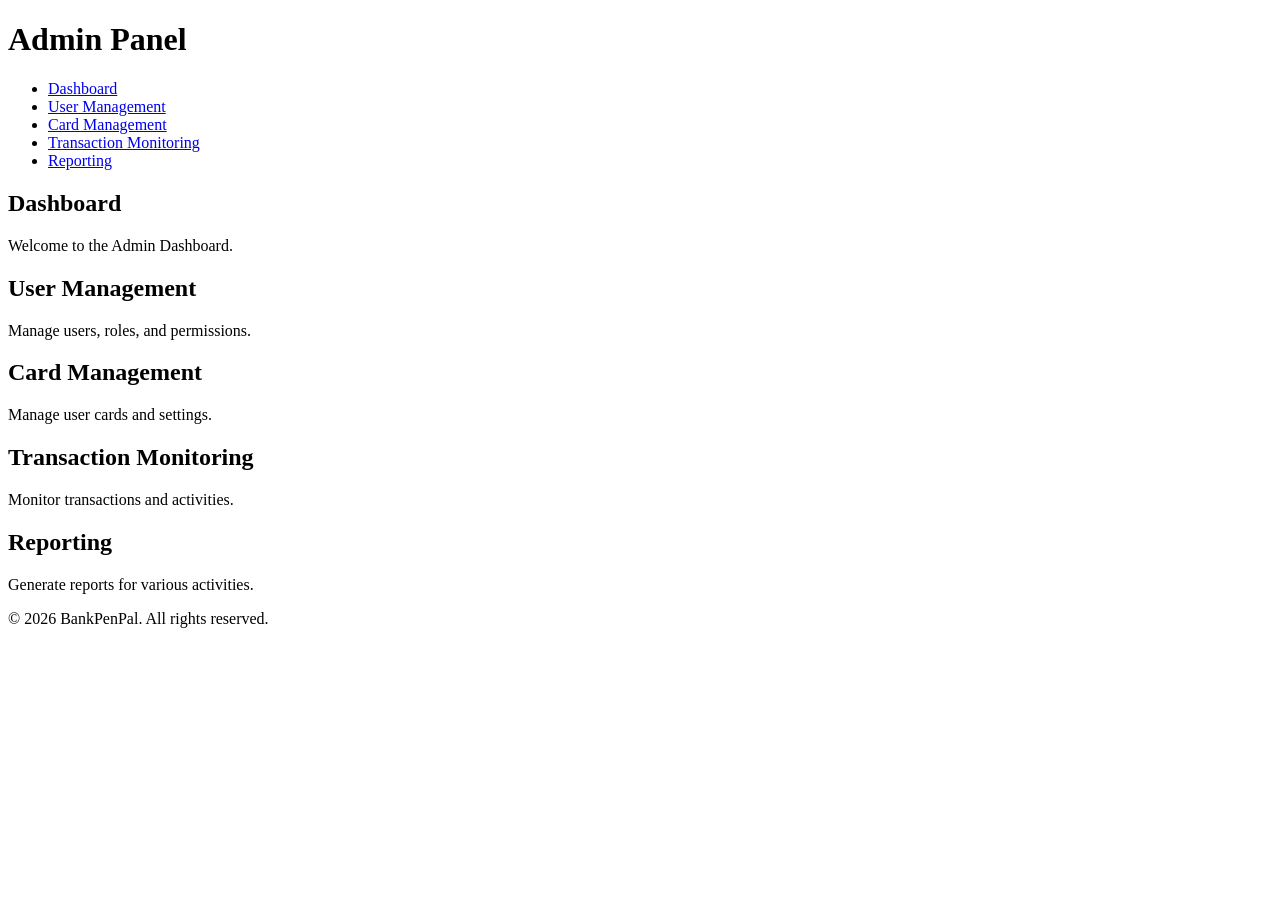
<file: admin.html>
<!DOCTYPE html>
<html lang="en">
<head>
    <meta charset="UTF-8">
    <meta name="viewport" content="width=device-width, initial-scale=1.0">
    <title>Admin Panel</title>
    <link rel="stylesheet" href="styles.css">
</head>
<body>
    <header>
        <h1>Admin Panel</h1>
        <nav>
            <ul>
                <li><a href="#dashboard">Dashboard</a></li>
                <li><a href="#user-management">User Management</a></li>
                <li><a href="#card-management">Card Management</a></li>
                <li><a href="#transaction-monitoring">Transaction Monitoring</a></li>
                <li><a href="#reporting">Reporting</a></li>
            </ul>
        </nav>
    </header>
    <main>
        <section id="dashboard">
            <h2>Dashboard</h2>
            <p>Welcome to the Admin Dashboard.</p>
            <!-- Additional dashboard info can go here -->
        </section>
        <section id="user-management">
            <h2>User Management</h2>
            <p>Manage users, roles, and permissions.</p>
            <!-- User management features go here -->
        </section>
        <section id="card-management">
            <h2>Card Management</h2>
            <p>Manage user cards and settings.</p>
            <!-- Card management features go here -->
        </section>
        <section id="transaction-monitoring">
            <h2>Transaction Monitoring</h2>
            <p>Monitor transactions and activities.</p>
            <!-- Transaction monitoring features go here -->
        </section>
        <section id="reporting">
            <h2>Reporting</h2>
            <p>Generate reports for various activities.</p>
            <!-- Reporting features go here -->
        </section>
    </main>
    <footer>
        <p>&copy; 2026 BankPenPal. All rights reserved.</p>
    </footer>
</body>
</html>
</file>
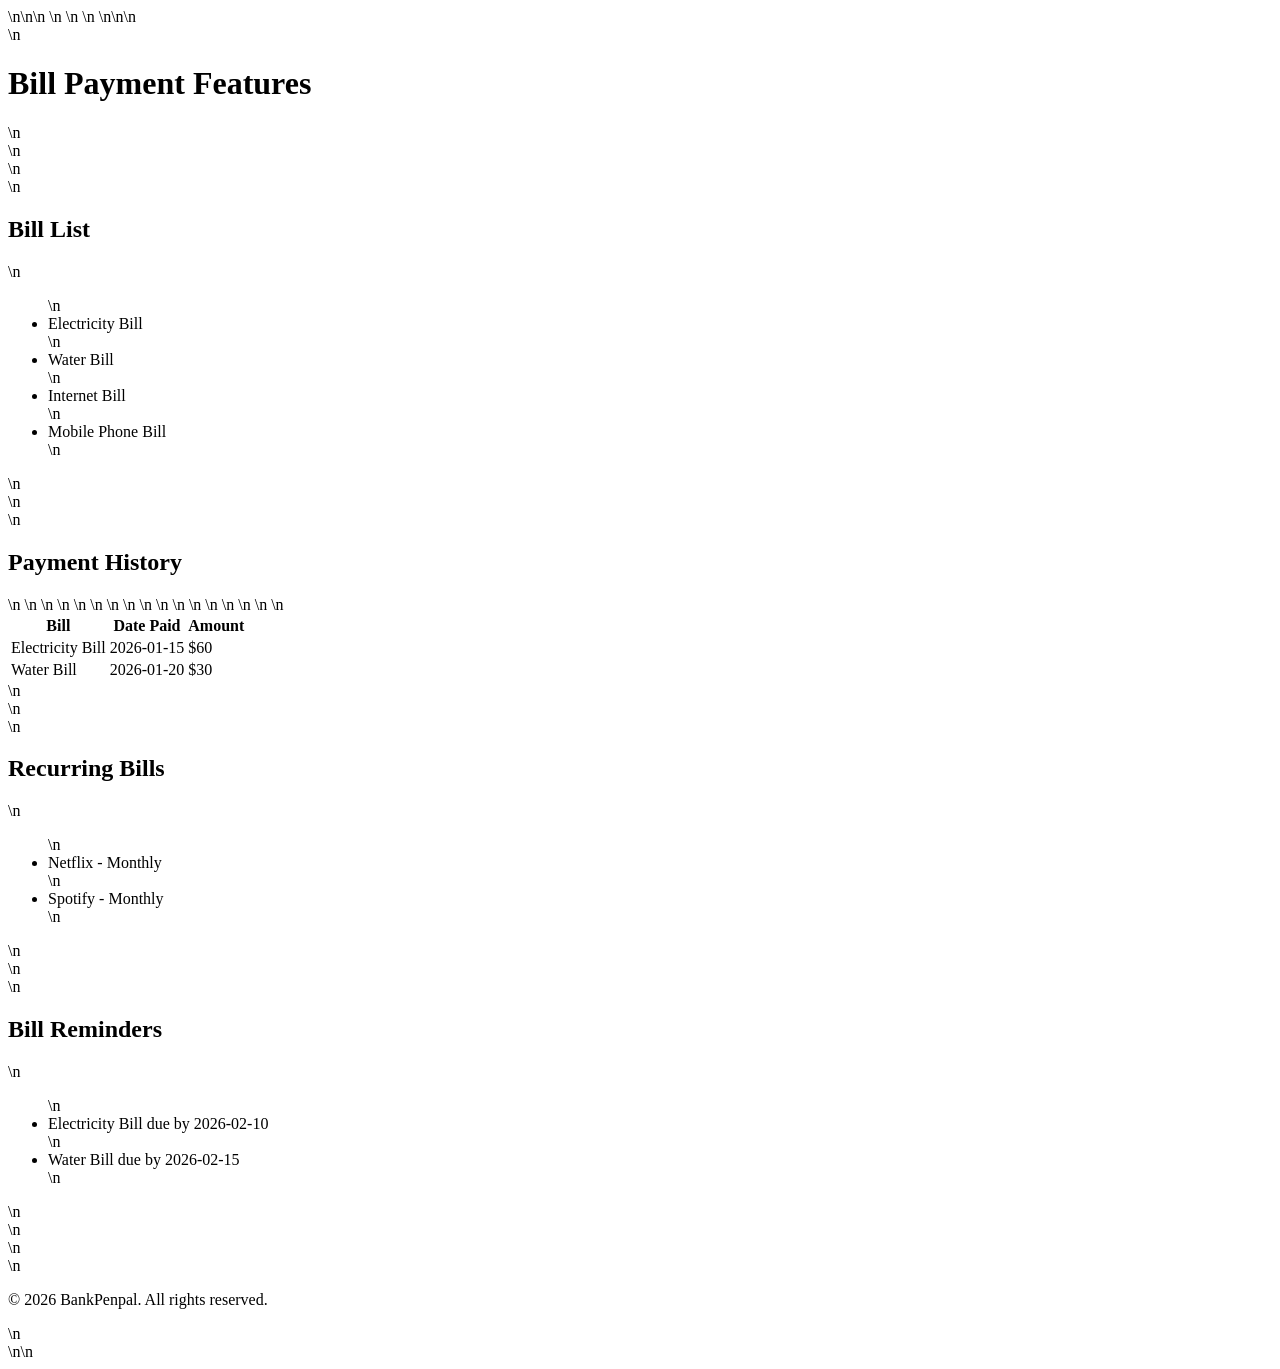
<file: bill-pay.html>
<!DOCTYPE html>\n<html lang="en">\n<head>\n    <meta charset="UTF-8">\n    <meta name="viewport" content="width=device-width, initial-scale=1.0">\n    <title>Bill Pay</title>\n    <link rel="stylesheet" href="styles.css">\n</head>\n<body>\n    <header>\n        <h1>Bill Payment Features</h1>\n    </header>\n    <main>\n        <section id="bill-list">\n            <h2>Bill List</h2>\n            <ul>\n                <li>Electricity Bill</li>\n                <li>Water Bill</li>\n                <li>Internet Bill</li>\n                <li>Mobile Phone Bill</li>\n            </ul>\n        </section>\n        <section id="payment-history">\n            <h2>Payment History</h2>\n            <table>\n                <tr>\n                    <th>Bill</th>\n                    <th>Date Paid</th>\n                    <th>Amount</th>\n                </tr>\n                <tr>\n                    <td>Electricity Bill</td>\n                    <td>2026-01-15</td>\n                    <td>$60</td>\n                </tr>\n                <tr>\n                    <td>Water Bill</td>\n                    <td>2026-01-20</td>\n                    <td>$30</td>\n                </tr>\n            </table>\n        </section>\n        <section id="recurring-bills">\n            <h2>Recurring Bills</h2>\n            <ul>\n                <li>Netflix - Monthly</li>\n                <li>Spotify - Monthly</li>\n            </ul>\n        </section>\n        <section id="bill-reminders">\n            <h2>Bill Reminders</h2>\n            <ul>\n                <li>Electricity Bill due by 2026-02-10</li>\n                <li>Water Bill due by 2026-02-15</li>\n            </ul>\n        </section>\n    </main>\n    <footer>\n        <p>&copy; 2026 BankPenpal. All rights reserved.</p>\n    </footer>\n</body>\n</html>
</file>
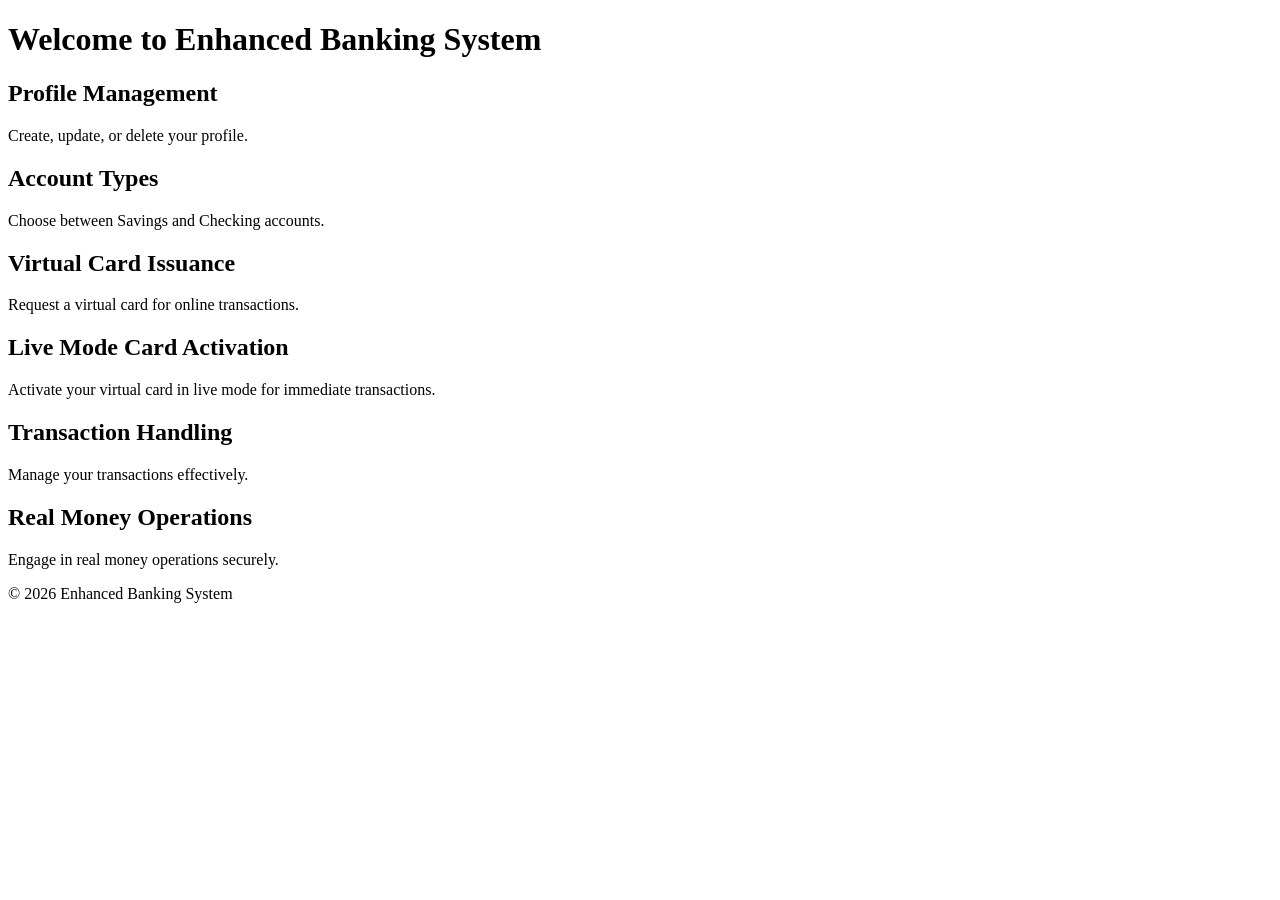
<file: enhanced-banking.html>
<!DOCTYPE html>
<html lang="en">
<head>
    <meta charset="UTF-8">
    <meta name="viewport" content="width=device-width, initial-scale=1.0">
    <title>Enhanced Banking System</title>
</head>
<body>
    <header>
        <h1>Welcome to Enhanced Banking System</h1>
    </header>
    <main>
        <section id="profile-management">
            <h2>Profile Management</h2>
            <p>Create, update, or delete your profile.</p>
            <!-- Profile management features would go here -->
        </section>
        <section id="account-types">
            <h2>Account Types</h2>
            <p>Choose between Savings and Checking accounts.</p>
            <!-- Account types features would go here -->
        </section>
        <section id="card-issuance">
            <h2>Virtual Card Issuance</h2>
            <p>Request a virtual card for online transactions.</p>
            <!-- Card issuance features would go here -->
        </section>
        <section id="live-mode">
            <h2>Live Mode Card Activation</h2>
            <p>Activate your virtual card in live mode for immediate transactions.</p>
            <!-- Live mode activation features would go here -->
        </section>
        <section id="transaction-handling">
            <h2>Transaction Handling</h2>
            <p>Manage your transactions effectively.</p>
            <!-- Transaction handling features would go here -->
        </section>
        <section id="real-money-operations">
            <h2>Real Money Operations</h2>
            <p>Engage in real money operations securely.</p>
            <!-- Real money operations features would go here -->
        </section>
    </main>
    <footer>
        <p>&copy; 2026 Enhanced Banking System</p>
    </footer>
</body>
</html>
</file>
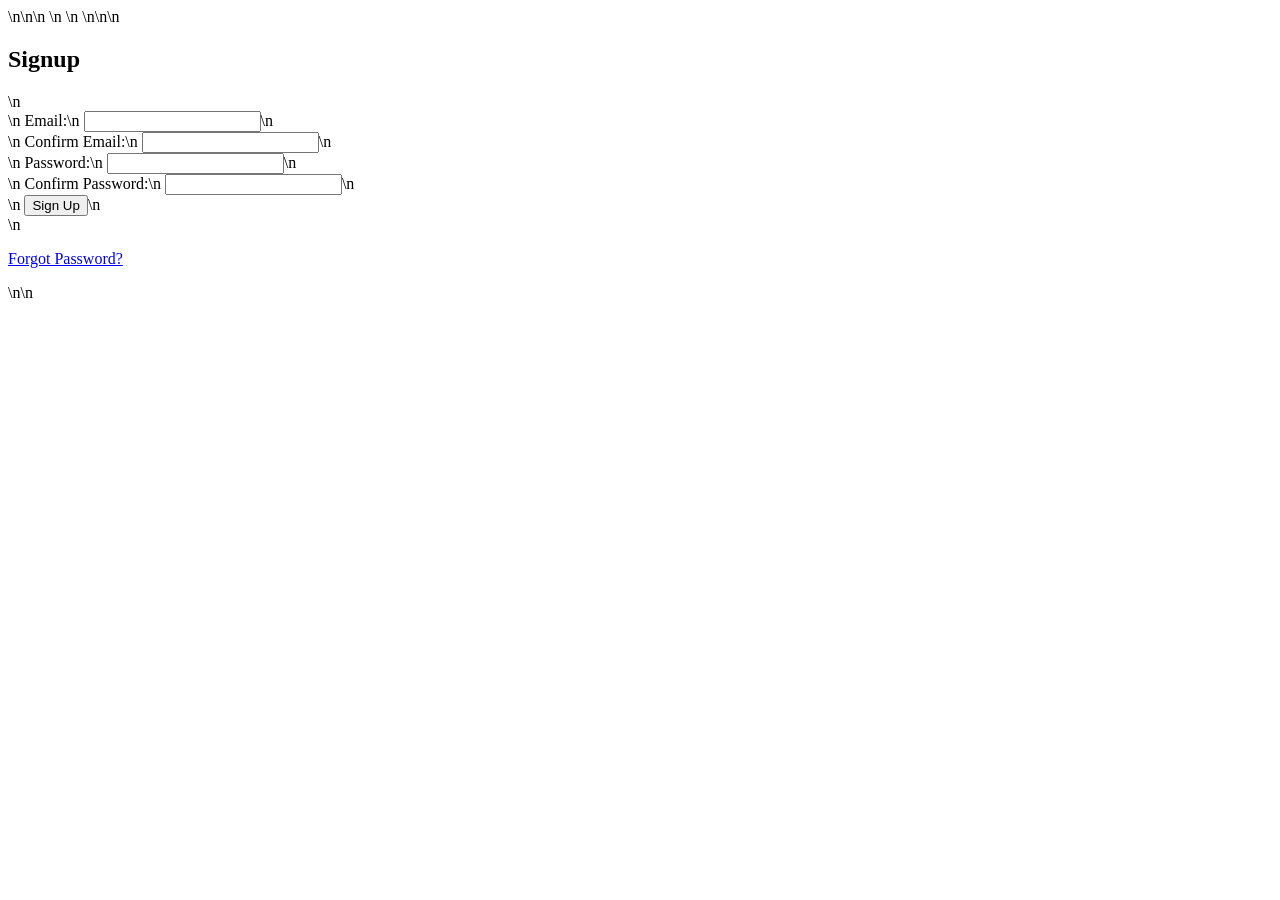
<file: signup.html>
<!DOCTYPE html>\n<html lang="en">\n<head>\n    <meta charset="UTF-8">\n    <meta name="viewport" content="width=device-width, initial-scale=1.0">\n    <title>Signup Form</title>\n</head>\n<body>\n    <h2>Signup</h2>\n    <form action="/submit_signup" method="post">\n        <label for="email">Email:</label>\n        <input type="email" id="email" name="email" required>\n        <br>\n        <label for="confirm_email">Confirm Email:</label>\n        <input type="email" id="confirm_email" name="confirm_email" required>\n        <br>\n        <label for="password">Password:</label>\n        <input type="password" id="password" name="password" required>\n        <br>\n        <label for="confirm_password">Confirm Password:</label>\n        <input type="password" id="confirm_password" name="confirm_password" required>\n        <br>\n        <button type="submit">Sign Up</button>\n    </form>\n    <p><a href="/password_recovery">Forgot Password?</a></p>\n</body>\n</html>
</file>
<file: styles.css>
.navbar {
    background: linear-gradient(90deg, #4e54c8, #8f94fb);
    padding: 15px 20px;
    display: flex;
    justify-content: space-between;
    align-items: center;
}

.navbar h1 {
    color: white;
    font-size: 24px;
}

.card {
    background: linear-gradient(to right, #00c6ff, #0072ff);
    border-radius: 15px;
    box-shadow: 0 4px 20px rgba(0, 0, 0, 0.1);
    padding: 20px;
    margin: 15px 0;
    transition: transform 0.3s;
}

.card:hover {
    transform: scale(1.05);
}

.form {
    display: flex;
    flex-direction: column;
    gap: 15px;
}

.form input, .form button {
    padding: 10px;
    border-radius: 5px;
    border: 1px solid #ccc;
}

.form button {
    background-color: #4e54c8;
    color: white;
    cursor: pointer;
    transition: background 0.3s;
}

.form button:hover {
    background-color: #8f94fb;
}

@media (max-width: 768px) {
    .navbar {
        flex-direction: column;
    }
    .card {
        width: 100%;
    }
}

.loading {
    display: flex;
    align-items: center;
    justify-content: center;
}

.loading:before {
    content: '';
    border: 4px solid #f3f3f3;
    border-top: 4px solid #3498db;
    border-radius: 50%;
    width: 24px;
    height: 24px;
    animation: spin 1s linear infinite;
}

@keyframes spin {
    0% { transform: rotate(0deg); }
    100% { transform: rotate(360deg); }
}

.transaction-history {
    border: 1px solid #ccc;
    border-radius: 5px;
    padding: 10px;
    margin: 20px 0;
}

.status-badge {
    padding: 5px 10px;
    border-radius: 15px;
    color: white;
    display: inline-block;
}

.status-badge.success {
    background-color: green;
}

.status-badge.error {
    background-color: red;
}

.status-badge.pending {
    background-color: orange;
}
</file>
